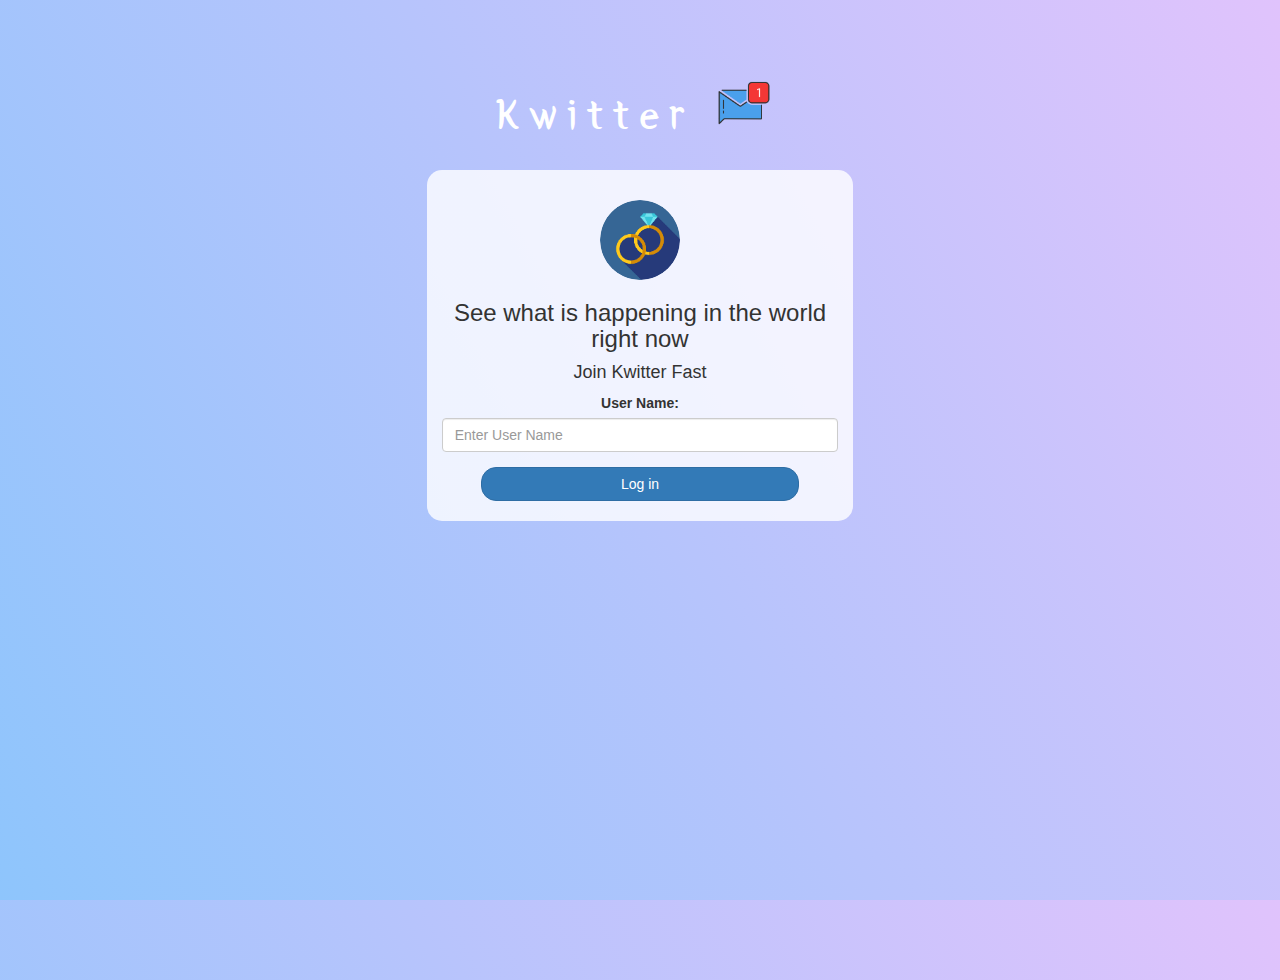
<file: index.html>
<!DOCTYPE html>
<html>
<head>
	<title>Kwitter</title>
<link href="https://fonts.googleapis.com/css?family=Yeon+Sung&display=swap" rel="stylesheet"><meta name="viewport" content="width=device-width, initial-scale=1">

<link rel="stylesheet" href="https://maxcdn.bootstrapcdn.com/bootstrap/3.4.0/css/bootstrap.min.css">
<script src="https://ajax.googleapis.com/ajax/libs/jquery/3.4.1/jquery.min.js"></script>
<script src="https://maxcdn.bootstrapcdn.com/bootstrap/3.4.0/js/bootstrap.min.js"></script>

<link rel="stylesheet" type="text/css" href="style.css">
<script src="kwitter.js"></script>
</head>
<body>
<center>
	<h1 class="header">	
		Kwitter	<sup>
	<img src="m2.png">
	</sup>
</h1>
	<div class="col-lg-4 col-md-6 col-sm-6 col-xs-11 login_div">
	<img src="images.png" class="logo">
		<h3 >See what is happening in the world right now</h3>
		<h4 >Join Kwitter Fast</h4>
		<div class="form-group">
		  <label> User Name:</label> 
        
		  <input type="text" id="user_name" class="form-control" placeholder="Enter User Name">
		  
		</div>
		<button id="login_button" onclick="addUser();" class="btn btn-primary">Log in</button>
		<br><br>
	</div>
</center>
</body>
</html>
</file>
<file: style.css>
html, body
{
  height: 100%;
  margin: 0;
}

body
{
	background-color: #8EC5FC;
	background-image: linear-gradient(62deg, #8EC5FC 0%, #E0C3FC 100%);
	
}

.header
{
	color: white;font-family: 'Yeon Sung';font-size: 45px;letter-spacing: 10px;margin-top: 80px;
}
.header img
{
	width: 80px;margin-left: -15px;
}

.login_div
{
	background: rgba(255,255,255,0.8);float: none;border-radius: 15px;
}

.logo
{
	width: 80px;margin-top: 30px;border-radius: 40px;
}

#login_button
{
	width: 80%;border-radius: 15px;
}

.room_name
{
	cursor: pointer;
	font-size: 20px;
}


#logout
{
	font-size: 20px; float: right;
}


#output
{
	padding: 10px; width:80%;background: rgba(255,255,255,0.8);border-radius: 15px;
}

.input_div_room_page
{
	width: 80%;
}

.input_div label
{
	color:white;font-size: 20px;
}


.input_div_message_page
{
	position: fixed;bottom: 0px;width: 100%;background: rgba(255,255,255,0.8);
}
.input_div_message_page label
{
	color: black;
}
.input_div_message_page #msg
{
	width: 80%;
}
.input_div_message_page button
{
	margin-top: 15px;
	width: 50%; 
}
.color_white
{
	color: white
}

.user_tick
{
	width:20px;
}
.message_h4
{
	padding-left:5px;color:grey;
}
</file>
